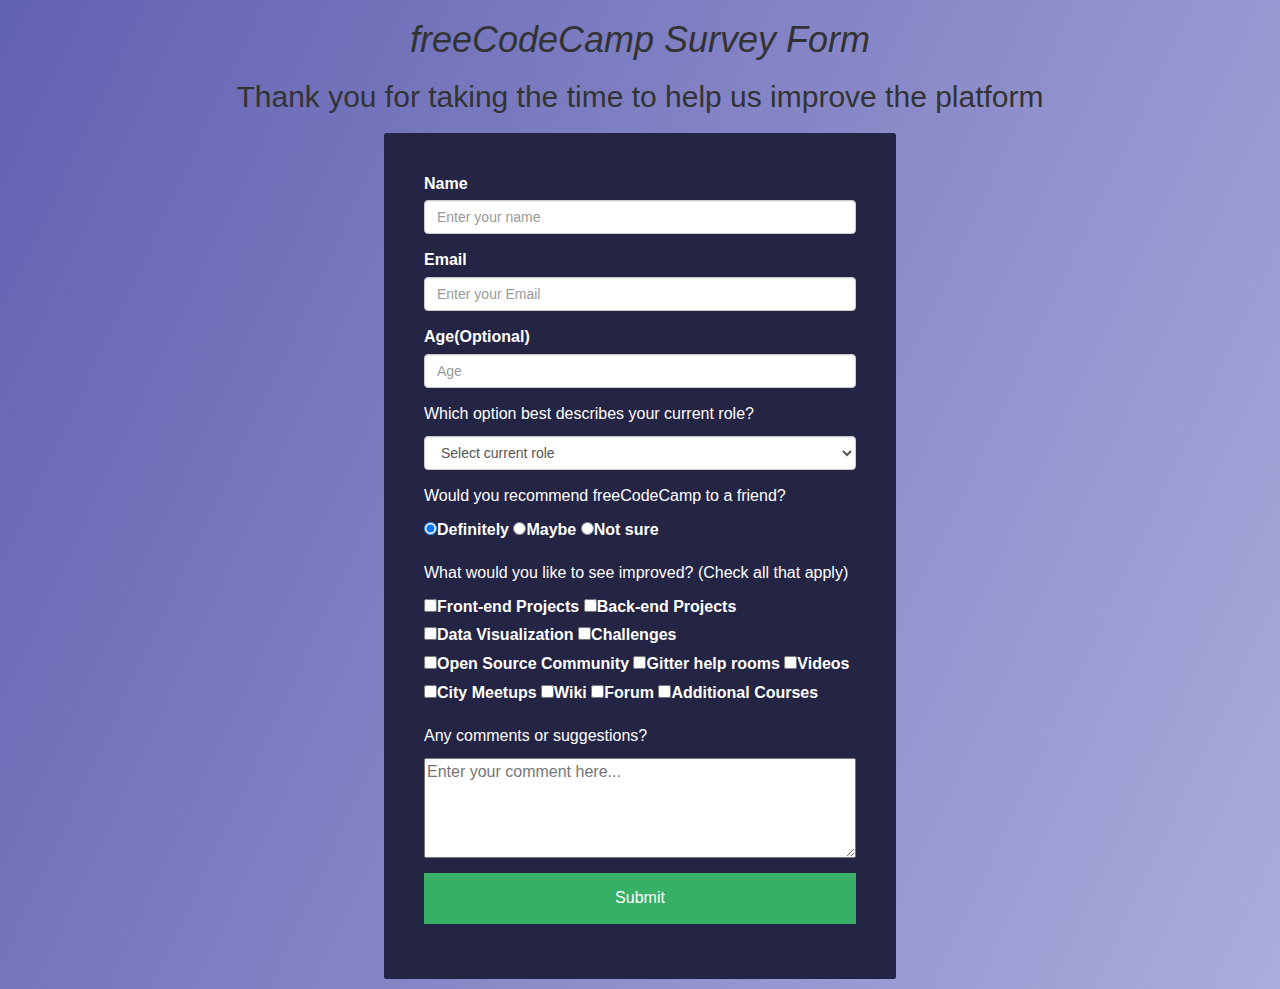
<file: SurveyForm.html>
<html>
    <style>
        body {
            background: var(--color-darkblue);
            background-image: linear-gradient( 115deg, rgba(58, 58, 158, 0.8), rgba(136, 136, 206, 0.7) ), url(https://cdn.freecodecamp.org/testable-projects-fcc/images/survey-form-background.jpeg);
            
            
        }


        h1 {
            font-style:italic;
            text-align:center;
            font-weight: 12px;
        }
        h2 {
            text-align: center;
            font-weight: 10px;
        }
        form {
            background: var(--color-darkblue-alpha);
            background-color:#242444;
            padding: 2.5rem 0.625rem;
            border-radius: 0.25rem;
            display: inline-block;
            text-align: left;
            font-weight: 100;
            max-width: 640px;
            margin: 10px 30% 10px 30%;
            padding: 40px 40px 40px 40px;
            color: white;
            font-size: 16px;

        
   
        }


        .submit-button { 
          display: block;
          width: 100%;
          border: none;
          background-color: #37AF65;
          padding: 14px 28px;
          font-size: 16px;
          cursor: pointer;
          text-align: center;

        }

        input [type="check-box"] {
          width: 20px;

          position: relative;
          left: 200px;

          vertical-align: middle;
        }

        .span12.pagination-centered {
          margin: 50px auto;
          width: 100px;

        label {
          width: 200px;

          position: relative;
          left: -20px;

          display: inline-block;
          vertical-align: middle;
        }

    }

        

    </style>
    <head>
        <title>CodePen - FCC: Survey Form</title>
        
        <link rel="stylesheet" href="https://maxcdn.bootstrapcdn.com/bootstrap/3.3.7/css/bootstrap.min.css" integrity="sha384-BVYiiSIFeK1dGmJRAkycuHAHRg32OmUcww7on3RYdg4Va+PmSTsz/K68vbdEjh4u" crossorigin="anonymous">
    </head>
    <body>
        <h1>freeCodeCamp Survey Form</h1>
        <h2>Thank you for taking the time to help us improve the platform</h2>
        <form id="form-survey">
            <div class="form-group">
                <label id="name-label" for="name">Name</label>
                <input type="text" name="name" id="name" class="form-control" placeholder="Enter your name" required="">
            </div>
            <div class="form-group">
                <label id="email-label" for="email">Email</label>
                <input type="email" name="email" id="email" class="form-control" placeholder="Enter your Email" required="">
            </div>
            <div class="form-group">
                <label id="age-label" for="age">Age(Optional)</label>
                <input type="number" name="email" id="age" min="10" max="99" class="form-control" placeholder="Age" required="">
            </div>      
            <div class="form-group">
                <p>Which option best describes your current role?</p>
                <select id="dropdown" name="role" class="form-control" required="">
                    <option disabled="" selected="" value="">Select current role</option>
                    <option value="student">Student</option>
                    <option value="job">Full Time Job</option>
                    <option value="learner">Full Time Learner</option>
                    <option value="preferNo">Prefer not to say</option>
                    <option value="other">Other</option>
                  </select>
            </div>    
            <div class="form-group">
                <p>Would you recommend freeCodeCamp to a friend?</p>
                <label>
                  <input name="user-recommend" value="definitely" type="radio" class="input-radio" checked="">Definitely</label>
                <label>
                  <input name="user-recommend" value="maybe" type="radio" class="input-radio">Maybe</label>
          
                <label><input name="user-recommend" value="not-sure" type="radio" class="input-radio">Not sure</label>
              </div>

              <div class="form-group">
                <p>
                  What would you like to see improved?
                  <span class="clue">(Check all that apply)</span>
                </p>
          
                <label><input name="prefer" value="front-end-projects" type="checkbox" class="input-checkbox">Front-end Projects</label>
                <label>
                  <input name="prefer" value="back-end-projects" type="checkbox" class="input-checkbox">Back-end Projects</label>
                <label><input name="prefer" value="data-visualization" type="checkbox" class="input-checkbox">Data Visualization</label>
                <label><input name="prefer" value="challenges" type="checkbox" class="input-checkbox">Challenges</label>
                <label><input name="prefer" value="open-source-community" type="checkbox" class="input-checkbox">Open Source Community</label>
                <label><input name="prefer" value="gitter-help-rooms" type="checkbox" class="input-checkbox">Gitter help rooms</label>
                <label><input name="prefer" value="videos" type="checkbox" class="input-checkbox">Videos</label>
                <label><input name="prefer" value="city-meetups" type="checkbox" class="input-checkbox">City Meetups</label>
                <label><input name="prefer" value="wiki" type="checkbox" class="input-checkbox">Wiki</label>
                <label><input name="prefer" value="forum" type="checkbox" class="input-checkbox">Forum</label>
                <label><input name="prefer" value="additional-courses" type="checkbox" class="input-checkbox">Additional Courses</label>
              </div>

              <div class="form-group">
                <p>Any comments or suggestions?</p>
                <textarea style="width: 100%; max-width: 100%; height: 100px;" id="comments" class="input-textarea" name="comment" placeholder="Enter your comment here..."></textarea>
              </div>

              <div class="form-group">
                <button style ="width: 100%; max-width: 100% color: #37AF65;" type="submit" id="submit" class="submit-button">
                  Submit
                </button>
              </div>
            

        </form>
    </body>

</html>
</file>
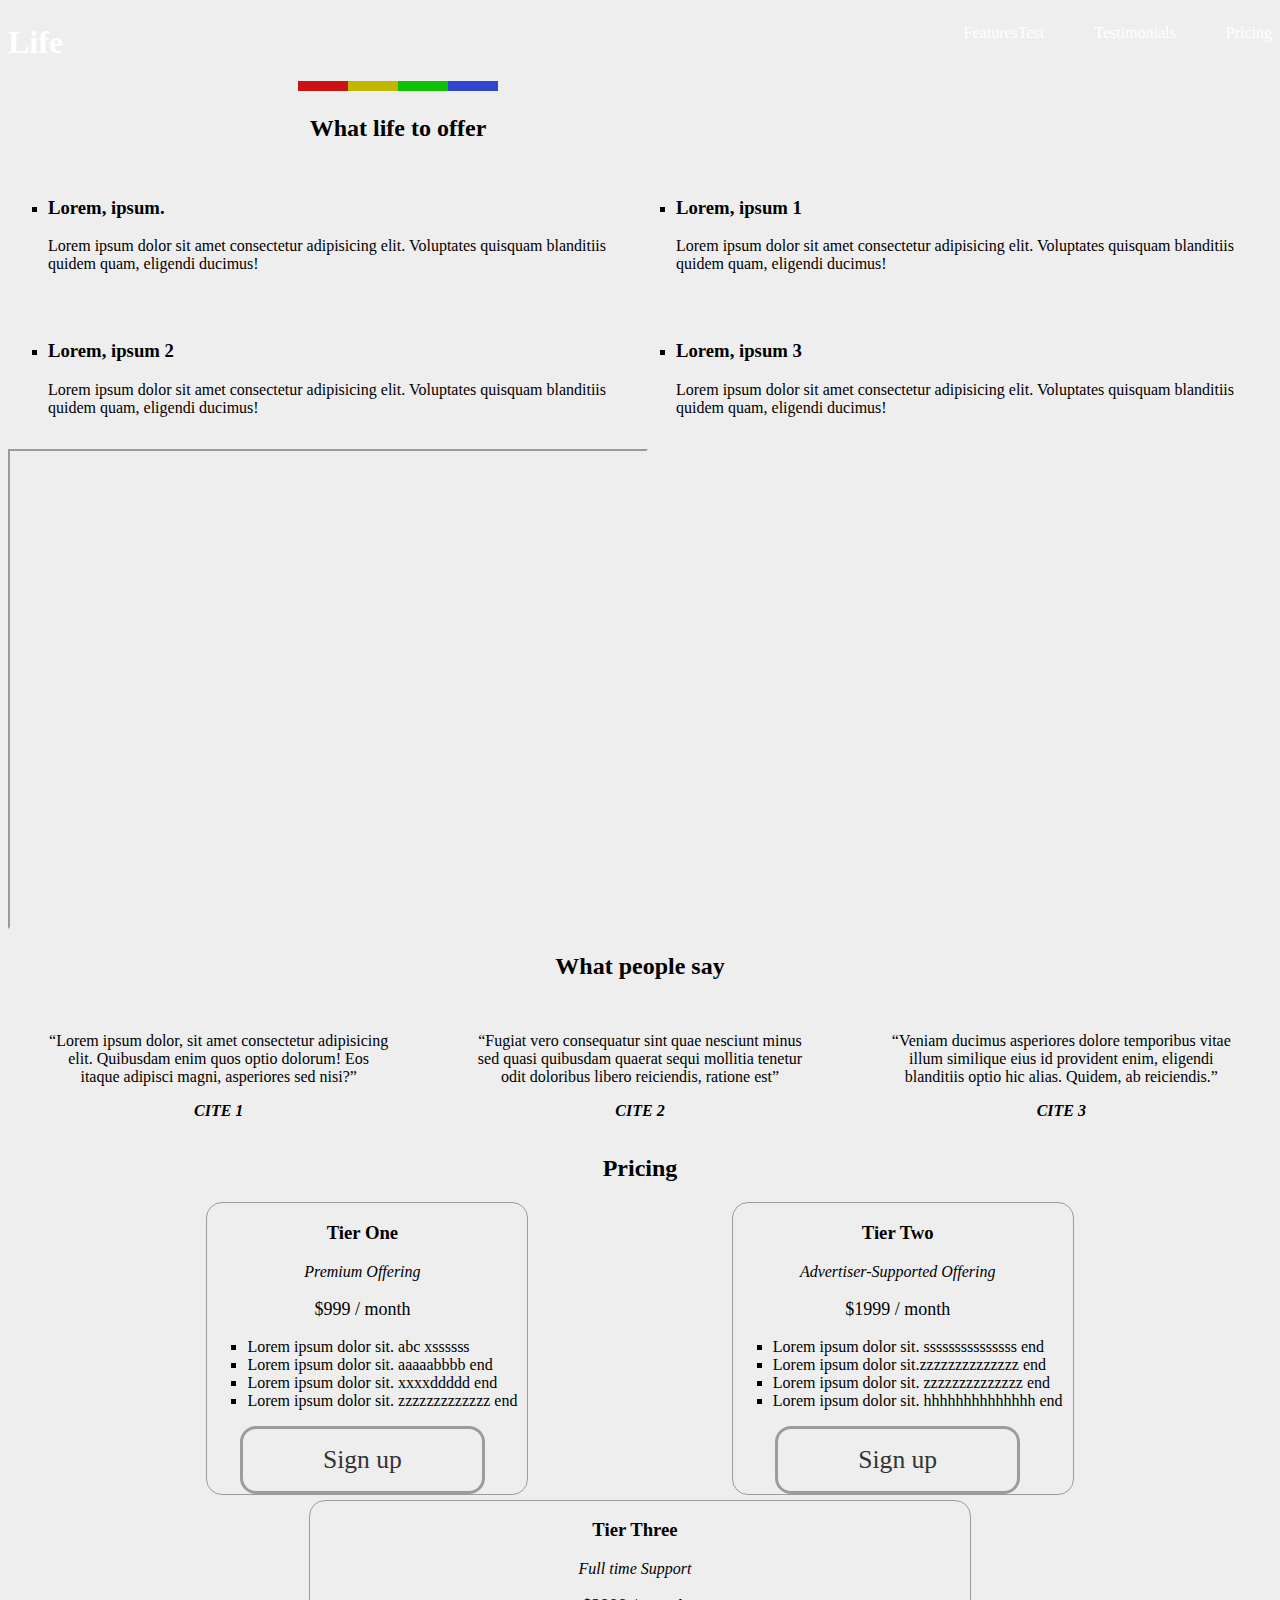
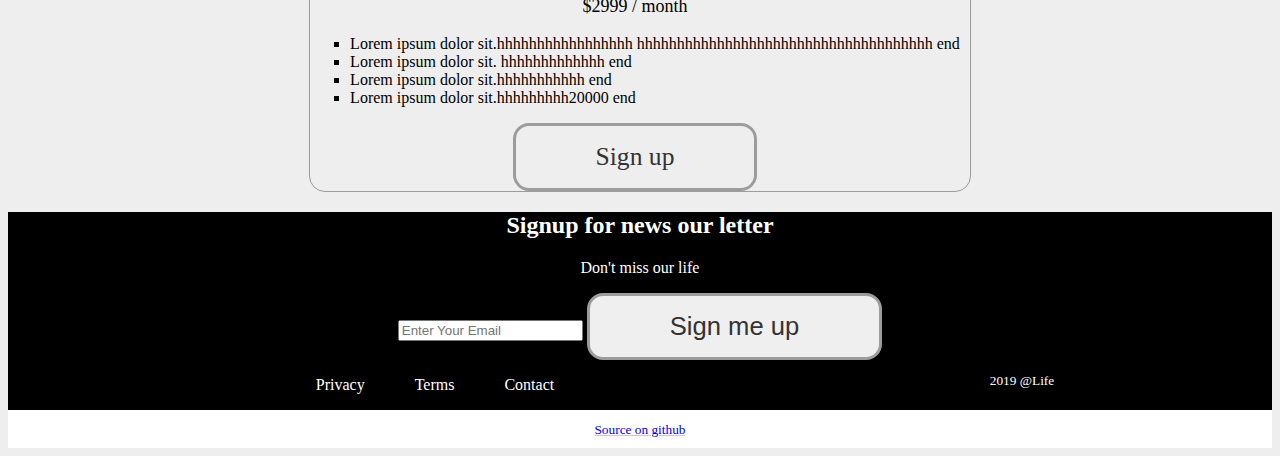
<file: Product_Landing_Page_Myself/ProductLandingPageReal.html>
<!DOCTYPE html>
<html lang="en">

<head>
    <meta charset="utf-8">
    <meta name="viewport" content="width=device-width, initial-scale=1.0">
    <meta http-equiv="X-UA-Compatible" content="ie=edge">
    <title>freeCodeCamp Project - Product Landing Page</title>
    <link rel="stylesheet" href="https://fonts.googleapis.com/css?family=Roboto:300,400">
    <!-- build:css stylesheets/main.min.css -->
    <link rel="stylesheet" href="main.css">
    <!-- endbuild -->
</head>

<body>
    <header id="header">
        <nav class="navbar" id="nav-bar">
            <h1 class="navbar__brand">
                <a class="navbar__link" href="#">Life</a>
            </h1>
            <ul class="navbar__links">
                <li class="navbar__item"><a href="#features" class="navbar__link nav-link">FeaturesTest</a></li>
                <li class="navbar__item"><a href="#testimonial" class="navbar__link nav-link">Testimonials</a></li>
                <li class="navbar__item"><a href="#pricing" class="navbar__link nav-link">Pricing</a></li>
            </ul>
        </nav>
    </header>
    <section class="container" id="firstSection">
        <div class="container_heading">
            <img src="images/life.png" alt="Life to Offer">
            <h2>What life to offer</h2>
        </div>

        <ul class="container_items features" id="features">
            <li>
                <h3>Lorem, ipsum.</h3>
                <p>Lorem ipsum dolor sit amet consectetur adipisicing elit. Voluptates quisquam blanditiis quidem quam,
                    eligendi ducimus!</p>
            </li>
            <li>
                <h3>Lorem, ipsum 1</h3>
                <p>Lorem ipsum dolor sit amet consectetur adipisicing elit. Voluptates quisquam blanditiis quidem quam,
                    eligendi ducimus!</p>
            </li>
            <li>
                <h3>Lorem, ipsum 2</h3>
                <p>Lorem ipsum dolor sit amet consectetur adipisicing elit. Voluptates quisquam blanditiis quidem quam,
                    eligendi ducimus!</p>
            </li>
            <li>
                <h3>Lorem, ipsum 3</h3>
                <p>Lorem ipsum dolor sit amet consectetur adipisicing elit. Voluptates quisquam blanditiis quidem quam,
                    eligendi ducimus!</p>
            </li>


        </ul>
        <div class="container video_embeded">
            <iframe id="video" width="640" height="480" src="https://www.youtube.com/embed/tgbNymZ7vqY?autoplay=0&mute=0"
                allowfullscreen >
            </iframe>
        </div>

    </section>

    <section class="Testimonial" id="testimonial">
        <h2>What people say</h2>
        <div class="TestimonialBlock">
            <blockquote class="testimonial_item">
                <p class="testimonial_quote">Lorem ipsum dolor, sit amet consectetur adipisicing elit. Quibusdam enim
                    quos optio dolorum! Eos itaque adipisci magni, asperiores sed nisi?</p>
                <cite class="testimonial_cite">cite 1</cite>
            </blockquote>

            <blockquote class="testimonial_item">
                <p class="testimonial_quote">Fugiat vero consequatur sint quae nesciunt minus sed quasi quibusdam
                    quaerat sequi mollitia tenetur odit doloribus libero reiciendis, ratione est</p>
                <cite class="testimonial_cite">cite 2</cite>
            </blockquote>

            <blockquote class="testimonial_item">
                <p class="testimonial_quote">Veniam ducimus asperiores dolore temporibus vitae illum similique eius id
                    provident enim, eligendi blanditiis optio hic alias. Quidem, ab reiciendis.</p>
                <cite class="testimonial_cite">cite 3</cite>
            </blockquote>
        </div>

    </section>

    <section class="pricing" id="pricing">
        <h2>Pricing</h2>
        <div class="pricing_items">
            <div class = "pricing_items_price">
                <h3 class="package_name">Tier One</h3>
                <p class= "package_desc">Premium Offering</p>
                <p class= "package_price">$999 / month</p>
                <ul class="package_list">
                    <li class="package_list_detail">Lorem ipsum dolor sit. abc xssssss </li>
                    <li class="package_list_detail">Lorem ipsum dolor sit. aaaaabbbb end</li>
                    <li class="package_list_detail">Lorem ipsum dolor sit. xxxxddddd end </li>
                    <li class="package_list_detail">Lorem ipsum dolor sit. zzzzzzzzzzzzz end</li>


                </ul>
                <a href="#" class="button_signup button button_hover_blue" >Sign up</a>
            </div>

            <div class = "pricing_items_price">
                <h3 class="package_name">Tier Two</h3>
                <p class= "package_desc">Advertiser-Supported Offering</p>
                <p class= "package_price">$1999 / month</p>
                <ul class="package_list">
                    <li class="package_list_detail">Lorem ipsum dolor sit. sssssssssssssss end </li>
                    <li class="package_list_detail">Lorem ipsum dolor sit.zzzzzzzzzzzzzz end </li>
                    <li class="package_list_detail">Lorem ipsum dolor sit. zzzzzzzzzzzzzz end</li>
                    <li class="package_list_detail">Lorem ipsum dolor sit. hhhhhhhhhhhhhh end</li>


                </ul>
                <a href="#" class="button_signup button button_hover_blue" >Sign up</a>
            </div>

            <div class = "pricing_items_price">
                <h3 class="package_name">Tier Three</h3>
                <p class= "package_desc">Full time Support</p>
                <p class= "package_price">$2999 / month</p>
                <ul class="package_list">
                    <li class="package_list_detail">Lorem ipsum dolor sit.hhhhhhhhhhhhhhhhh hhhhhhhhhhhhhhhhhhhhhhhhhhhhhhhhhhhhh end </li>
                    <li class="package_list_detail">Lorem ipsum dolor sit. hhhhhhhhhhhhh end</li>
                    <li class="package_list_detail">Lorem ipsum dolor sit.hhhhhhhhhhh end </li>
                    <li class="package_list_detail">Lorem ipsum dolor sit.hhhhhhhhh20000 end </li>


                </ul>
                <a href="#" class="button_signup button button_hover_blue">Sign up</a>
            </div>        

        </div>
    </section>
    <footer class="footer">
        <div class="footer_information">
            <h2>Signup for news our letter</h2>
            <p>Don't miss our life</p>
        </div>
        <form class="form_optin" id="form">
           <input type="email" name="email" placeholder="Enter Your Email" required>
           <input type="submit" value ="Sign me up" class= "button button_hover_green">
        </form>
        <nav class="nav_footer">
            <ul class="nav_footer_band">
                <li class="nav_footer_item"><a href="#">Privacy</a></li>
                <li class="nav_footer_item"><a href="#">Terms</a></li>
                <li class="nav_footer_item"><a href="#">Contact</a></li>
            </ul>
            <small><p>2019 @Life</p></small>
        </nav>

        <div class="footer_narrow">
            <small><a href = https://github.com/kevcomedia/product-landing-page">Source on github</a></small>
    
        </div> 
    </footer>
    
    <script src="https://cdn.freecodecamp.org/testable-projects-fcc/v1/bundle.js"></script>
</body>

</html>
</file>
<file: Product_Landing_Page_Myself/main.css>
*,
*::before,
*::after {
  box-sizing: border-box;
}


body {
    background-color: #EEEEEE;
    

}

nav {
    display:flex;
    justify-content: space-around;
}
.navbar__brand {
    margin: 1rem 0 0;
  }

nav a:link {
    color: white;
    text-decoration: none;
}
nav a:visited {
    color: black;
}
nav ul {
    list-style: none; 
    display: flex;
    float: right;
}
nav ul li {
    padding-left: 50px;
}

.container_items {
    display: grid;
    grid-template-columns: auto auto;
    align-items: center;
    list-style-type: square;
    gap: 2rem;
}


/* .container {
    
    width: 780px;
    
} */

.container_heading {
    text-align: center;
    display: inline-block;
    width: 780px;

}
.Testimonial {
    text-align:center;
    }
.TestimonialBlock {
    display: flex;
    flex-wrap: wrap;
    justify-content: space-around;
}


.testimonial_quote::before { content: open-quote; }
.testimonial_quote::after { content: close-quote; }

.testimonial_cite {
  font-weight: 700;
  text-transform: uppercase;
}

.testimonials__cite::before {
  content: "\2014 ";
}
.testimonial_item {
    flex-basis: 20rem;
    flex-grow: 1;
    max-width: 40rem;
    text-align: center;
}

.pricing {
    text-align: center;

}

.pricing_items {
    display: flex;
    flex-wrap: wrap;
    justify-content: space-evenly;
    gap: 5px;
}

.package_desc {
    font-style: italic;
}
.package_price {
    font-size: 18px;
}


.pricing_items_price {
    border-style: solid;
    border-radius: 1rem;
    border-width: 0.1rem;
    border-color:rgb(156, 156, 156);
    padding-right: 10px;
}
.package_list_detail {
    list-style-type: square;
    text-align:left;
    word-wrap: break-word;

}

li {
    display: list-item;
    text-align: -webkit-match-parent;
}

.button_signup {
    

}

.button {
    border-radius: 1rem;
    border: .2rem solid #9c9c9c;
    color: #333;
    display: inline-block;
    font-size: 1.6rem;
    font-weight: 400;
    padding: 1rem 5rem;
    text-decoration: none;
    transition: all .3s ease-out;
  }

.button_hover_blue:focus,
.button_hover_blue:hover {
  background-color: #3144ce;
  border-color: #3144ce;
}

.button_hover_green:focus,
.button_hover_green:hover {
  background-color: #0ec102;
  border-color: #0ec102;
}

.footer_information {
    color: white;
}

footer {
    text-align: center;
    background: black;
    color: white;
}
.nav_footer_band {
color:white;
list-style: none; 
display: flex;
float: right;
}
.nav_footer_item {
    color:white;
}

.footer_narrow {
    background: white;
    padding-top: 10px;
    padding-bottom: 10px;
}

.footer_narrow a:link {
    text-decoration-color: thistle;

    
}

@media screen and (min-width: 31.25em) {
    .navbar {
      flex-direction: row;
      justify-content: space-between;
    }
  
    .navbar__brand,
    .navbar__links {
      margin: 1rem 0;
    }
  }

  @media screen and (min-width: 42.5em) {
    .features {
      --column-min-width: 30rem;
    }
  }
</file>
